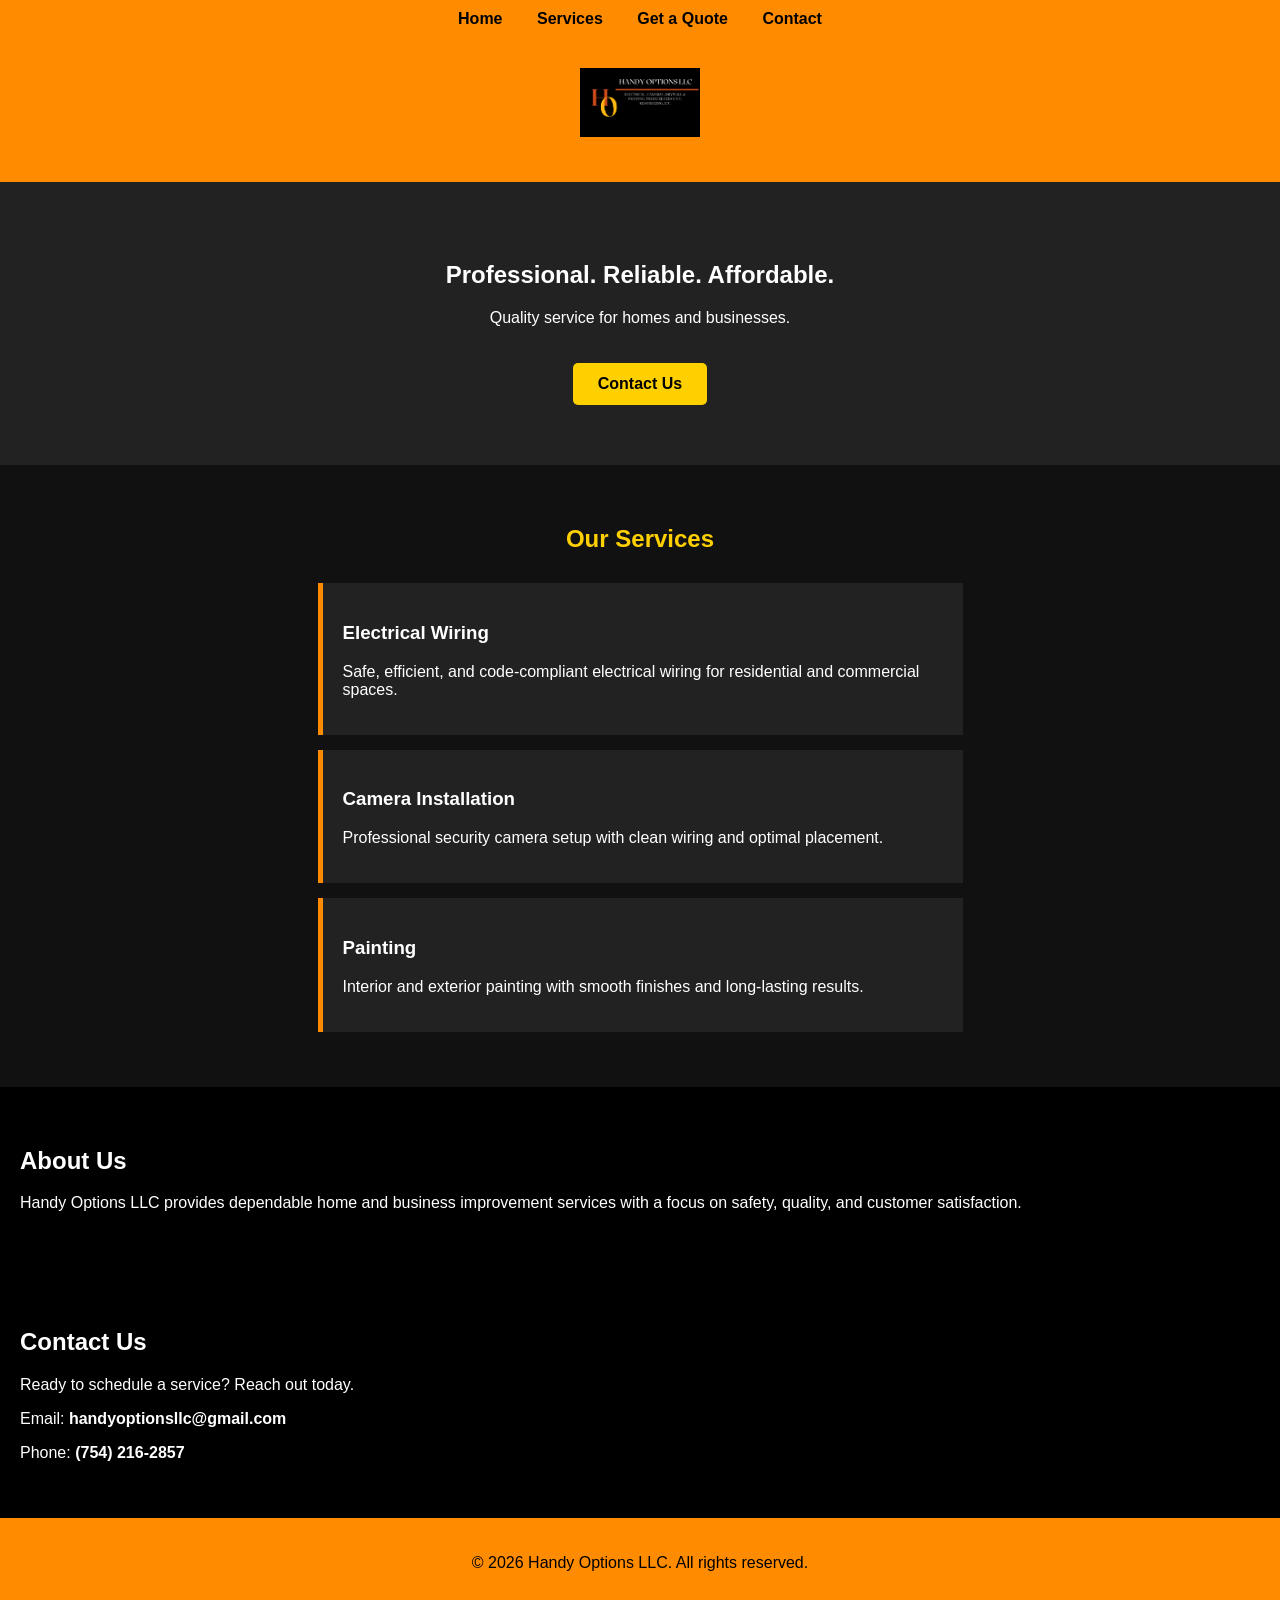
<file: index.html>
<!DOCTYPE html>
<html lang="en">
<head>
    <meta charset="UTF-8">
    <meta name="viewport" content="width=device-width, initial-scale=1.0">
    <title>Handy Options LLC</title>
    <link rel="stylesheet" href="styles.css">
</head>
<body>
    <nav class="navbar">
    <a href="index.html">Home</a>
    <a href="services.html">Services</a>
    <a href="quote.html">Get a Quote</a>
    <a href="contact.html">Contact</a>
</nav>

    <header>
          <img src="handyoptionslogo.png" alt="Handy Options LLC Logo" class="logo">
</header>

    <section class="hero">
        <h2>Professional. Reliable. Affordable.</h2>
        <p>Quality service for homes and businesses.</p>
        <a href="#contact" class="cta">Contact Us</a>
    </section>

    <section class="services">
        <h2>Our Services</h2>

        <div class="service-card">
            <h3>Electrical Wiring</h3>
            <p>Safe, efficient, and code‑compliant electrical wiring for residential and commercial spaces.</p>
        </div>

        <div class="service-card">
            <h3>Camera Installation</h3>
            <p>Professional security camera setup with clean wiring and optimal placement.</p>
        </div>

        <div class="service-card">
            <h3>Painting</h3>
            <p>Interior and exterior painting with smooth finishes and long‑lasting results.</p>
        </div>
    </section>

    <section class="about">
        <h2>About Us</h2>
        <p>Handy Options LLC provides dependable home and business improvement services with a focus on safety, quality, and customer satisfaction.</p>
    </section>

    <section id="contact" class="contact">
        <h2>Contact Us</h2>
        <p>Ready to schedule a service? Reach out today.</p>
        <p>Email: <strong>handyoptionsllc@gmail.com</strong></p>
        <p>Phone: <strong>(754) 216‑2857</strong></p>
    </section>

    <footer>
        <p>© 2026 Handy Options LLC. All rights reserved.</p>
    </footer>

</body>
</html>
</file>
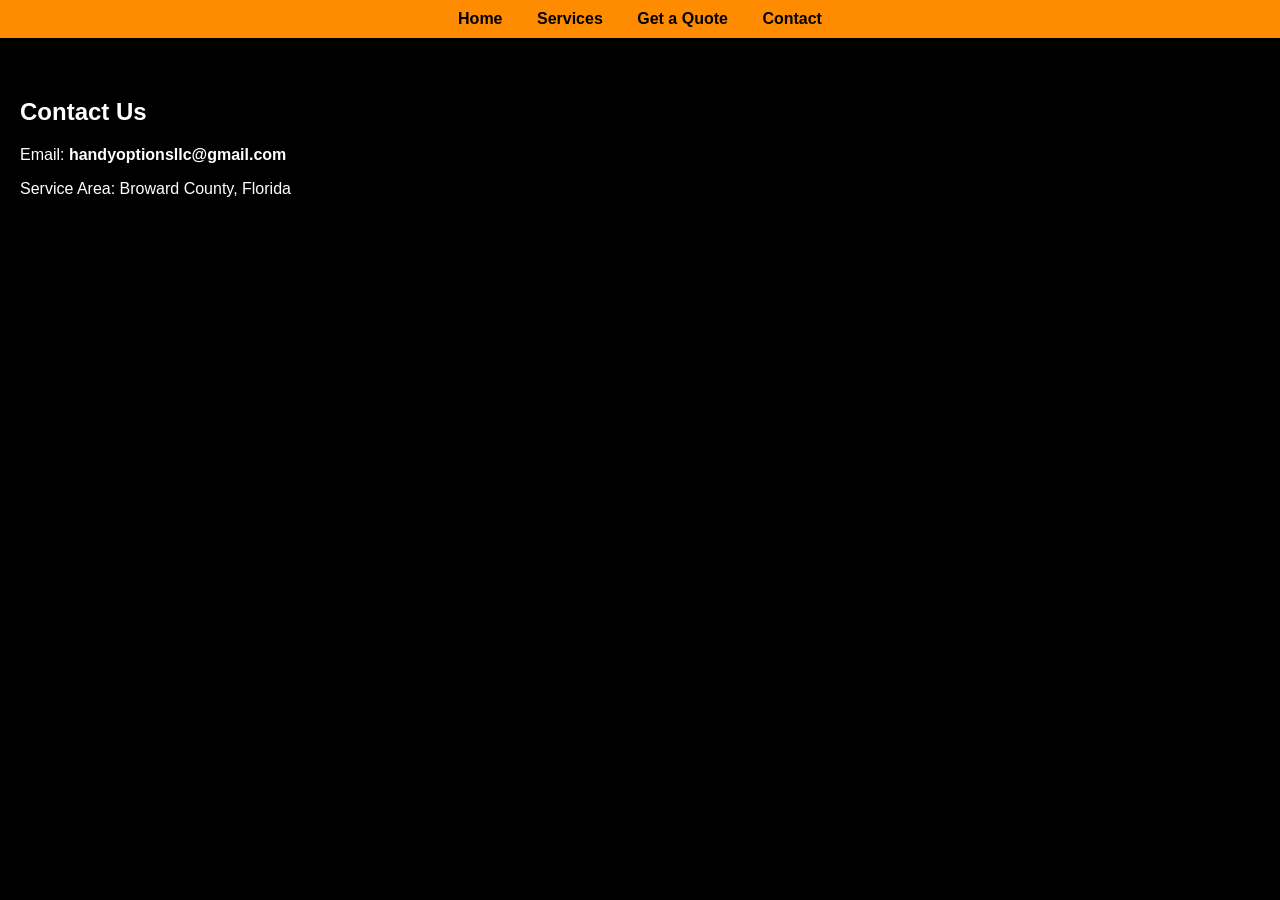
<file: contact.html>
<!DOCTYPE html>
<html>
<head>
    <title>Contact - Handy Options LLC</title>
    <link rel="stylesheet" href="styles.css">
</head>
<body>

<nav class="navbar">
    <a href="index.html">Home</a>
    <a href="services.html">Services</a>
    <a href="quote.html">Get a Quote</a>
    <a href="contact.html">Contact</a>
</nav>

<section class="contact">
    <h2>Contact Us</h2>
    <p>Email: <strong>handyoptionsllc@gmail.com</strong></p>
    <p>Service Area: Broward County, Florida</p>
</section>

</body>
</html>
</file>
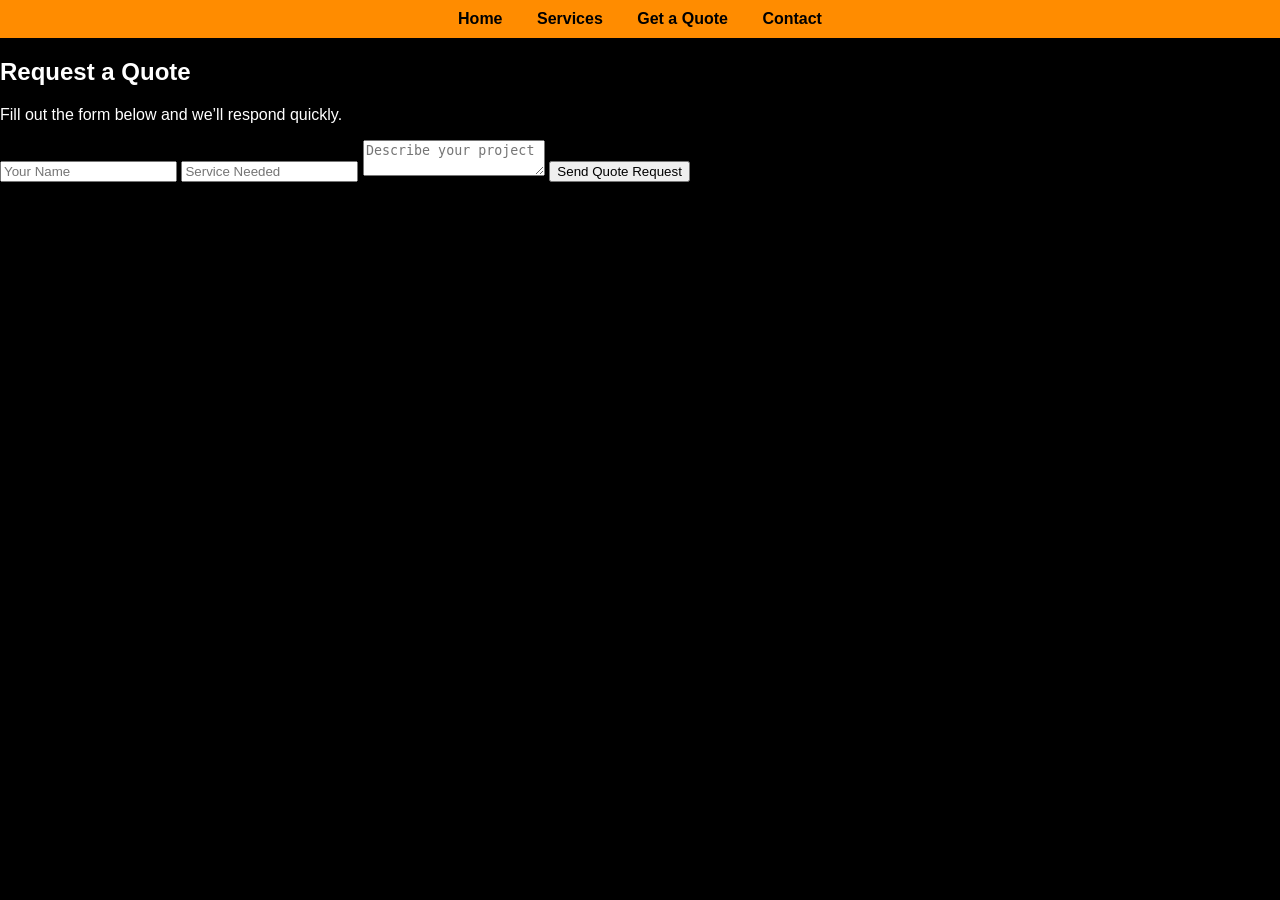
<file: quote.html>
<!DOCTYPE html>
<html>
<head>
    <title>Get a Quote - Handy Options LLC</title>
    <link rel="stylesheet" href="styles.css">
</head>
<body>

<nav class="navbar">
    <a href="index.html">Home</a>
    <a href="services.html">Services</a>
    <a href="quote.html">Get a Quote</a>
    <a href="contact.html">Contact</a>
</nav>

<section class="quote">
    <h2>Request a Quote</h2>
    <p>Fill out the form below and we’ll respond quickly.</p>

    <form action="mailto:handyoptionsllc@gmail.com" method="post" enctype="text/plain">
        <input type="text" name="name" placeholder="Your Name" required>
        <input type="text" name="service" placeholder="Service Needed" required>
        <textarea name="details" placeholder="Describe your project" required></textarea>
        <button type="submit">Send Quote Request</button>
    </form>
</section>

</body>
</html>
</file>
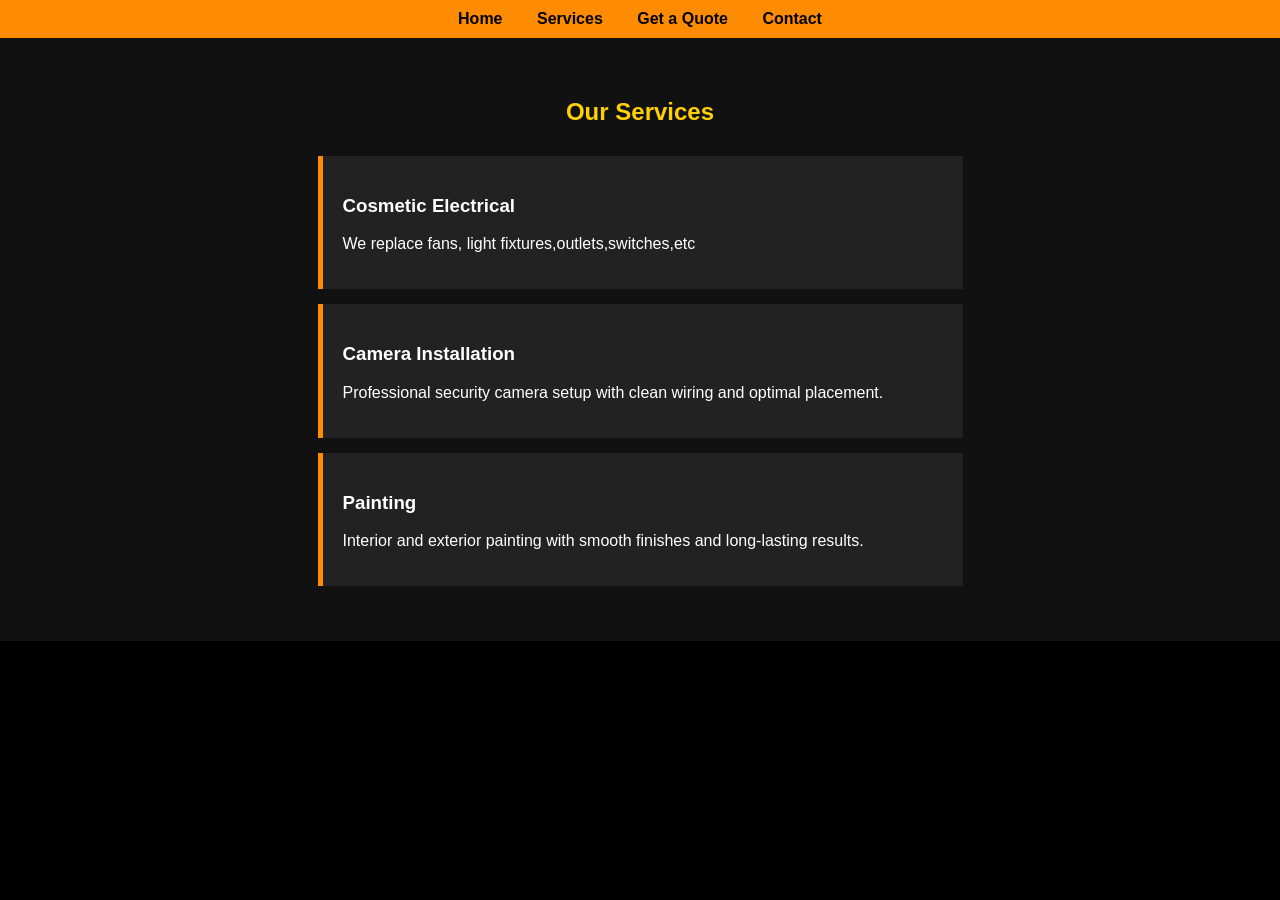
<file: services.html>
<!DOCTYPE html>
<html>
<head>
    <title>Services - Handy Options LLC</title>
    <link rel="stylesheet" href="styles.css">
</head>
<body>

<nav class="navbar">
    <a href="index.html">Home</a>
    <a href="services.html">Services</a>
    <a href="quote.html">Get a Quote</a>
    <a href="contact.html">Contact</a>
</nav>

<section class="services">
    <h2>Our Services</h2>

    <div class="service-card">
        <h3>Cosmetic Electrical</h3>
        <p>We replace fans, light fixtures,outlets,switches,etc </p>
    </div>

    <div class="service-card">
        <h3>Camera Installation</h3>
        <p>Professional security camera setup with clean wiring and optimal placement.</p>
    </div>

    <div class="service-card">
        <h3>Painting</h3>
        <p>Interior and exterior painting with smooth finishes and long‑lasting results.</p>
    </div>
</section>

</body>
</html>
</file>
<file: styles.css>
.logo {
    width: 120px;
    display: block;
    margin: 0 auto 15px auto;
}
body {
    margin: 0;
    font-family: Arial, sans-serif;
    background: #000;
    color: #fff;
}

header {
    background: #ff8c00;
    padding: 30px;
    text-align: center;
    color: #000;
}

.hero {
    text-align: center;
    padding: 60px 20px;
    background: #222;
}

.cta {
    display: inline-block;
    margin-top: 20px;
    padding: 12px 25px;
    background: #ffd000;
    color: #000;
    text-decoration: none;
    font-weight: bold;
    border-radius: 5px;
}

.services {
    padding: 40px 20px;
    background: #111;
}

.services h2 {
    text-align: center;
    margin-bottom: 30px;
    color: #ffd000;
}

.service-card {
    background: #222;
    padding: 20px;
    margin: 15px auto;
    max-width: 600px;
    border-left: 5px solid #ff8c00;
}

.about, .contact {
    padding: 40px 20px;
    background: #000;
}

footer {
    text-align: center;
    padding: 20px;
    background: #ff8c00;
    color: #000;
}
.navbar {
    background: #ff8c00;
    padding: 10px;
    text-align: center;
}

.navbar a {
    color: #000;
    margin: 0 15px;
    text-decoration: none;
    font-weight: bold;
}

.navbar a:hover {
    color: #ffd000;
}
</file>
